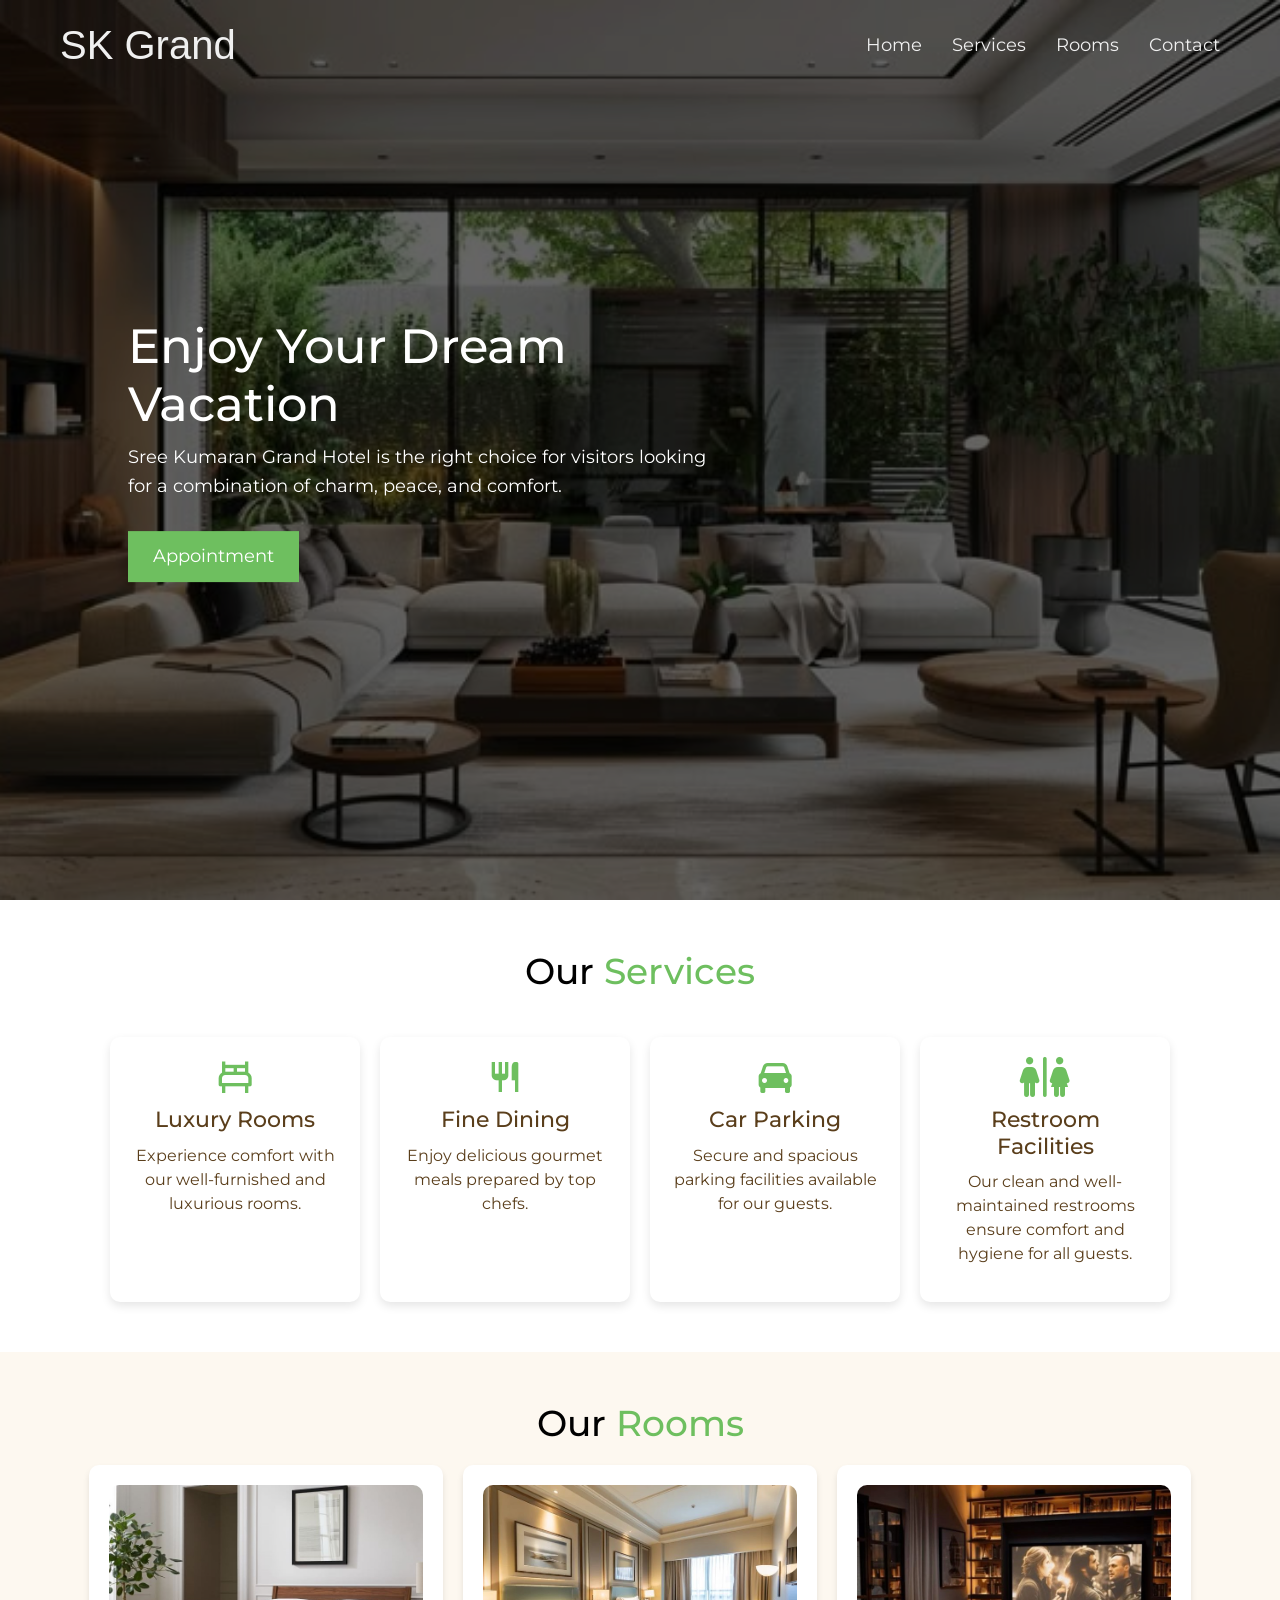
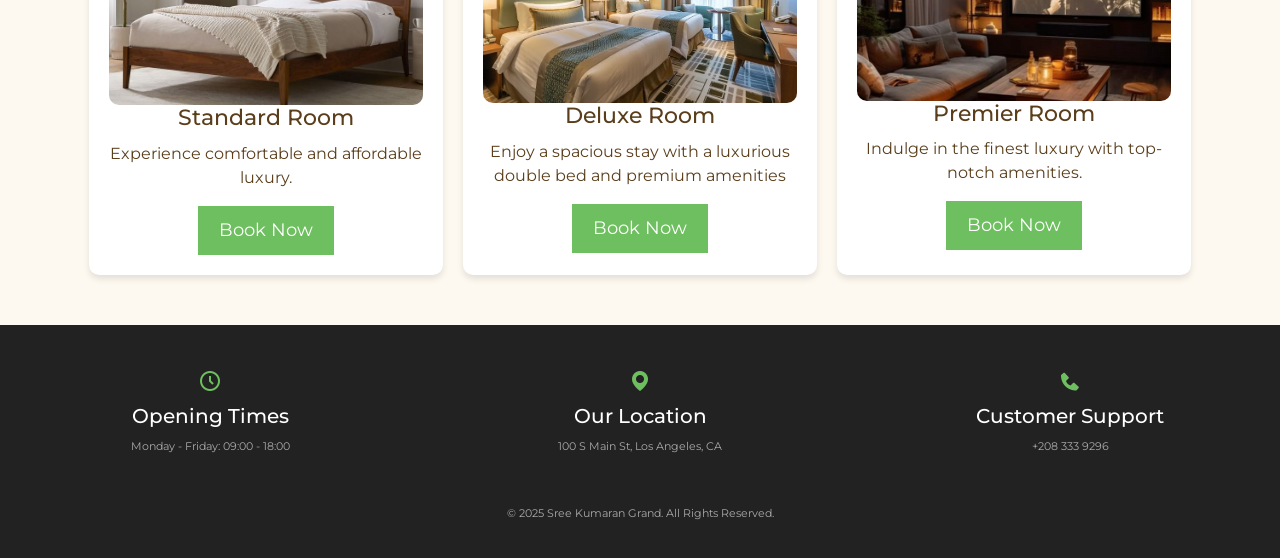
<file: index.html>
<!DOCTYPE html><html lang="en">
<head>
    <meta charset="UTF-8">
    <meta name="viewport" content="width=device-width, initial-scale=1.0">
    <title>Sk grand Hotel</title>
    <link href="https://fonts.googleapis.com/css2?family=Montserrat:wght@100..900&display=swap" rel="stylesheet">
    <link rel="stylesheet" href="https://cdnjs.cloudflare.com/ajax/libs/font-awesome/6.0.0/css/all.min.css">
    <link href="https://cdn.jsdelivr.net/npm/bootstrap@5.3.2/dist/css/bootstrap.min.css" rel="stylesheet">
    <link href='https://unpkg.com/boxicons@2.1.4/css/boxicons.min.css' rel='stylesheet'>
    <link rel="stylesheet" href="index.css">
</head>
<body>
    
    <header>
       
        <nav>
            <div class="logo">
                <p>SK Grand</p>
            </div>
            <div class="menu-toggle">&#9776;</div>
            <div class="nav-links">
                <a href="#home">Home</a>
                <a href="#services">Services</a>
                <a href="#rooms">Rooms</a>
                <a href="#contact">Contact</a>
            </div>
        </nav>
        <script>
            
                document.addEventListener('DOMContentLoaded', function() {
                    const menuToggle = document.querySelector('.menu-toggle');
                    const navLinks = document.querySelector('.nav-links');
                    
                    menuToggle.addEventListener('click', function() {
                        navLinks.classList.toggle('active');
                        this.classList.toggle('active');
                    });
                    
                    // Close menu when clicking on a link (optional)
                    document.querySelectorAll('.nav-links a').forEach(link => {
                        link.addEventListener('click', () => {
                            navLinks.classList.remove('active');
                            menuToggle.classList.remove('active');
                        });
                    });
                });
                
            // Simple Image Carousel
            document.addEventListener("DOMContentLoaded", function() {
                const images = document.querySelectorAll(".carousel img");
                let currentIndex = 0;
                
                function showNextImage() {
                    images[currentIndex].classList.remove("active");
                    currentIndex = (currentIndex + 1) % images.length;
                    images[currentIndex].classList.add("active");
                }
                
                setInterval(showNextImage, 5000);
            });
        </script>
        
    </header>

    <section id="home">
        <div class="hero">
            <div class="carousel">
                <img src="vitral.jpeg" alt="Hotel View" class="active">
                <img src="home.jpeg" alt="Hotel Lobby">
                <img src="back.jpeg" alt="Hotel Backside">
            </div>
            <div class="hero-text">
                <h1>Enjoy Your Dream Vacation</h1>
                <p>Sree Kumaran Grand Hotel is the right choice for visitors looking for a combination of charm, peace, and comfort.</p>
                <button>Appointment</button>
            </div>
          
               
           
            </div>
        </div>
    </div>
</div>
  </section>
<section class="services" id="services">
    <h2> <span style="color: black;">Our</span> Services</h2> <br>
    <div class="service-container">
        <div class="service-box">
            <i class='bx bx-bed'></i>
            <h3>Luxury Rooms</h3>
            <p>Experience comfort with our well-furnished and luxurious rooms.</p>
        </div>
        <div class="service-box">
            <i class='bx bx-restaurant'></i>
            <h3>Fine Dining</h3>
            <p>Enjoy delicious gourmet meals prepared by top chefs.</p>
        </div>
        <div class="service-box">
            <i class='bx bxs-car'></i>
            <h3>Car Parking</h3>
            <p>Secure and spacious parking facilities available for our guests.</p>
        </div>
        <div class="service-box">
            <i class="fa-solid fa-restroom"></i>  
            <h3>Restroom Facilities</h3>  
            <p>Our clean and well-maintained restrooms ensure comfort and hygiene for all guests.</p>
            
        </div>
    </div>
</section>
<section id="rooms">
    <h2><span style="color: black;">Our</span> Rooms</h2>
    <div class="room-container">
        <div class="room">
            <img src="stand1.jpeg" alt="Standard Room">
            <h3>Standard Room</h3>
            <p>Experience comfortable and affordable luxury.</p>
            <a href="#" class="btn">Book Now</a>
        </div>
        <div class="room">
            <img src="2bed.jpeg" alt="Deluxe Room">
            <h3>Deluxe Room</h3>
            <p>Enjoy a spacious stay with a luxurious double bed and premium amenities</p>
            <a href="#" class="btn">Book Now</a>
        </div>
        <div class="room">
            <img src="pre.jpeg" alt="Premier Room">
            <h3>Premier Room</h3>
            <p>Indulge in the finest luxury with top-notch amenities.</p>
            <a href="#" class="btn">Book Now</a>
        </div>
    </div>
</section>

<footer>
    <div class="cards" id="contact">
        <div class="card-1">
            <i class='bx bx-time-five'></i>
            <h5>Opening Times</h5>
            <p>Monday - Friday: 09:00 - 18:00</p>
        </div>
        <div class="card-2">
            <i class='bx bxs-map'></i>
            <h5>Our Location</h5>
            <p>100 S Main St, Los Angeles, CA</p>
        </div>
        <div class="card-3">
            <i class='bx bxs-phone'></i>
            <h5>Customer Support</h5>
            <p>+208 333 9296</p>
        </div>
    </div>

    <p>&copy; 2025 Sree Kumaran Grand. All Rights Reserved.</p>
</footer>

</body>
</html>
</file>
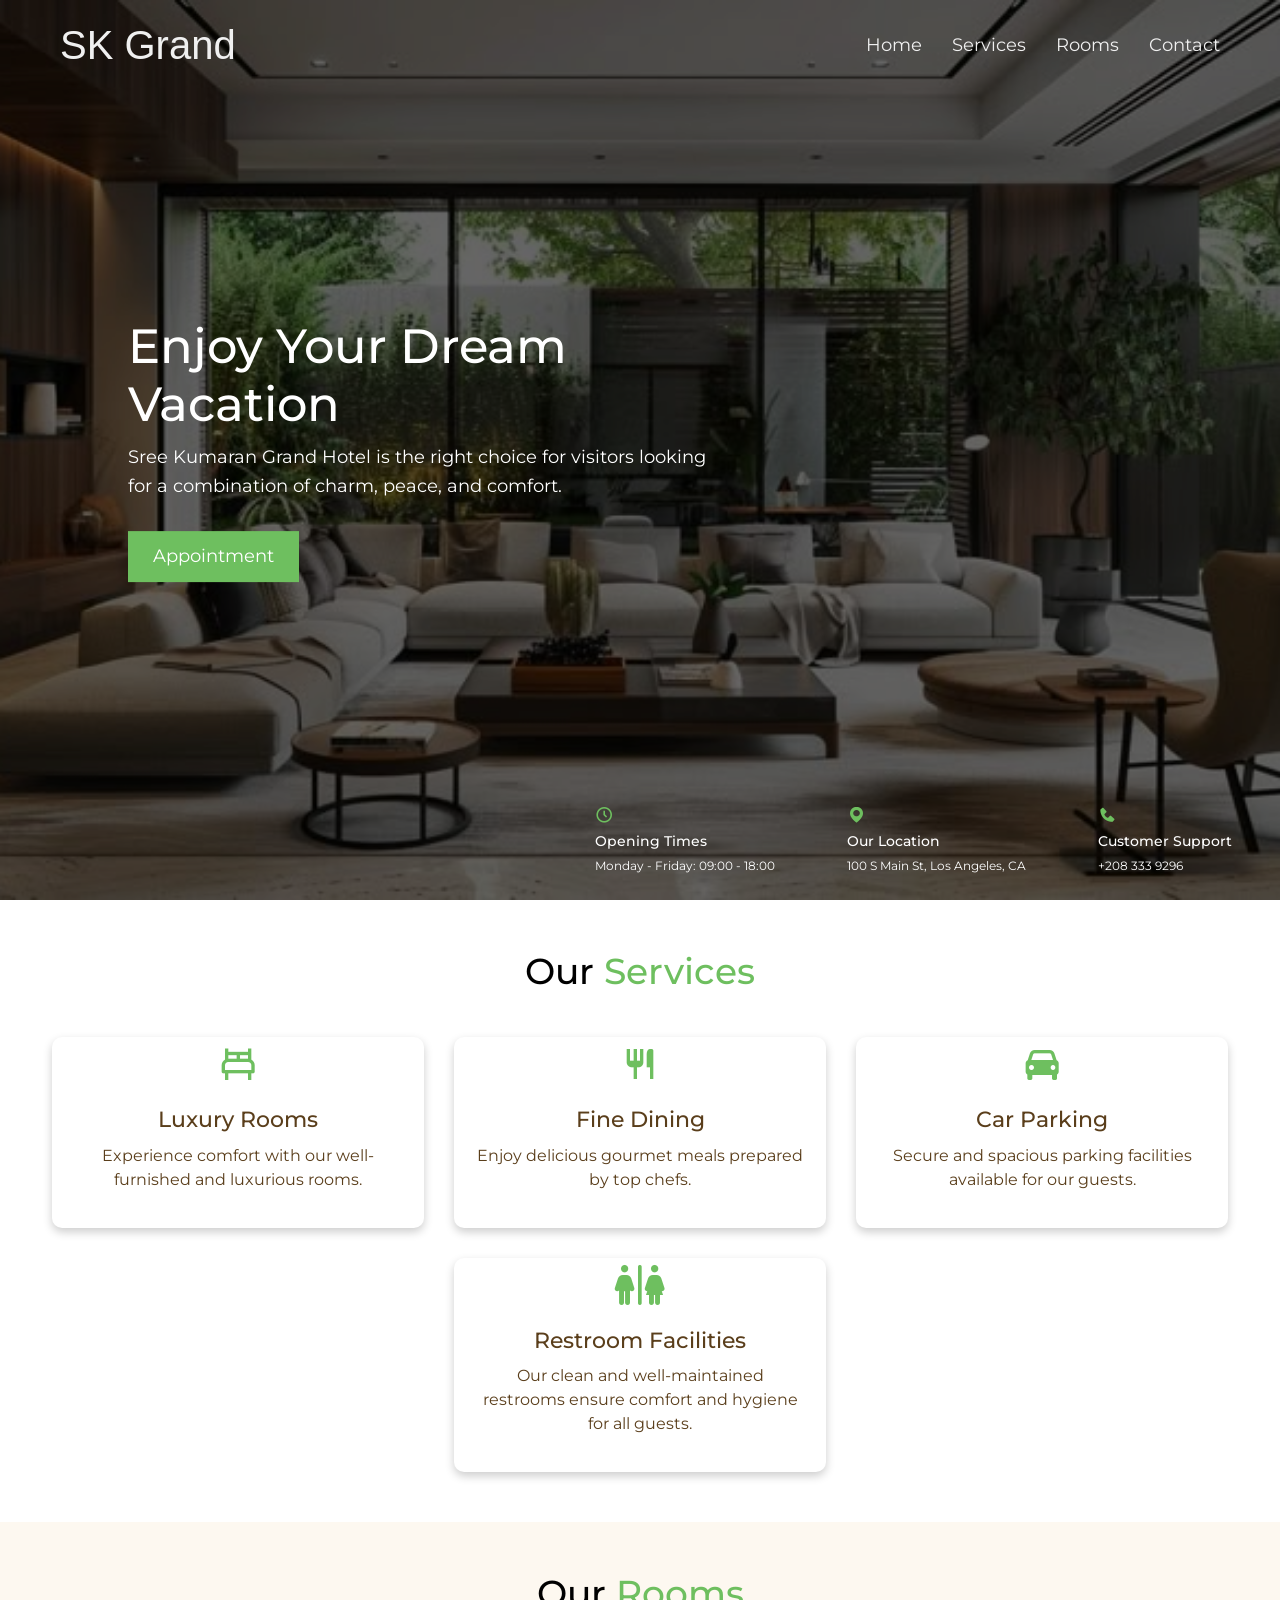
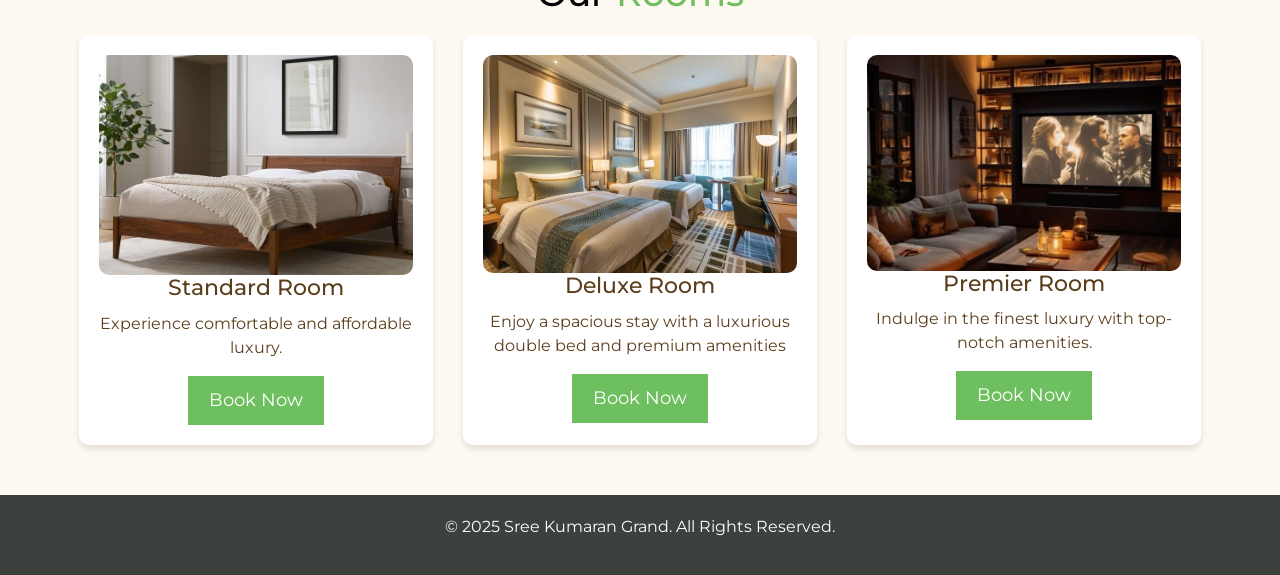
<file: hotel.html>
<!DOCTYPE html><html lang="en">
<head>
    <meta charset="UTF-8">
    <meta name="viewport" content="width=device-width, initial-scale=1.0">
    <title>Sk grand Hotel</title>
    <link href="https://fonts.googleapis.com/css2?family=Montserrat:wght@100..900&display=swap" rel="stylesheet">
    <link rel="stylesheet" href="https://cdnjs.cloudflare.com/ajax/libs/font-awesome/6.0.0/css/all.min.css">
    <link href="https://cdn.jsdelivr.net/npm/bootstrap@5.3.2/dist/css/bootstrap.min.css" rel="stylesheet">
    <link href='https://unpkg.com/boxicons@2.1.4/css/boxicons.min.css' rel='stylesheet'>
    <link rel="stylesheet" href="hotel.css">
</head>
<body>
    
    <header>
       
        <nav>
            <div class="logo">
                <p>SK Grand</p>
            </div>
            <div class="menu-toggle">&#9776;</div>
            <div class="nav-links">
                <a href="#home">Home</a>
                <a href="#services">Services</a>
                <a href="#rooms">Rooms</a>
                <a href="#contact">Contact</a>
            </div>
        </nav>
        <script>
            document.querySelector('.menu-toggle').addEventListener('click', function() {
                const navLinks = document.querySelector('.nav-links');
                navLinks.classList.toggle('show'); // Toggle the display of nav links
                this.classList.toggle('active'); // Optional: Rotate the toggle button when active
            
                // Close menu when clicking on links (optional)
                document.querySelectorAll(".nav-links a").forEach(link => {
                    link.addEventListener("click", () => {
                        navLinks.classList.remove("nav-active");
                        menuToggle.classList.remove("active");
                        document.body.style.overflow = "";
                    });
                });
            });
            // Simple Image Carousel
            document.addEventListener("DOMContentLoaded", function() {
                const images = document.querySelectorAll(".carousel img");
                let currentIndex = 0;
                
                function showNextImage() {
                    images[currentIndex].classList.remove("active");
                    currentIndex = (currentIndex + 1) % images.length;
                    images[currentIndex].classList.add("active");
                }
                
                setInterval(showNextImage, 5000);
            });
        </script>
        
    </header>

    <section id="home">
        <div class="hero">
            <div class="carousel">
                <img src="vitral.jpeg" alt="Hotel View" class="active">
                <img src="home.jpeg" alt="Hotel Lobby">
                <img src="back.jpeg" alt="Hotel Backside">
            </div>
            <div class="hero-text">
                <h1>Enjoy Your Dream Vacation</h1>
                <p>Sree Kumaran Grand Hotel is the right choice for visitors looking for a combination of charm, peace, and comfort.</p>
                <button>Appointment</button>
            </div>
          
               
            <div class="cards">
                <div class="card-1">
                    <i class='bx bx-time-five'></i>
                    <h5>Opening Times</h5>
                    <p>Monday - Friday: 09:00 - 18:00</p>
                </div>
                <div class="card-2">
                    <i class='bx bxs-map'></i>
                    <h5>Our Location</h5>
                    <p>100 S Main St, Los Angeles, CA</p>
                </div>
                <div class="card-3">
                    <i class='bx bxs-phone'></i>
                    <h5>Customer Support</h5>
                    <p>+208 333 9296</p>
                </div>
            </div>
        
            </div>
        </div>
    </div>
</div>
  </section>
<section class="services" id="services">
    <h2> <span style="color: black;">Our</span> Services</h2> <br>
    <div class="service-container">
        <div class="service-box">
            <i class='bx bx-bed'></i>
            <h3>Luxury Rooms</h3>
            <p>Experience comfort with our well-furnished and luxurious rooms.</p>
        </div>
        <div class="service-box">
            <i class='bx bx-restaurant'></i>
            <h3>Fine Dining</h3>
            <p>Enjoy delicious gourmet meals prepared by top chefs.</p>
        </div>
        <div class="service-box">
            <i class='bx bxs-car'></i>
            <h3>Car Parking</h3>
            <p>Secure and spacious parking facilities available for our guests.</p>
        </div>
        <div class="service-box">
            <i class="fa-solid fa-restroom"></i>  
            <h3>Restroom Facilities</h3>  
            <p>Our clean and well-maintained restrooms ensure comfort and hygiene for all guests.</p>
            
        </div>
    </div>
</section>
<section id="rooms">
    <h2><span style="color: black;">Our</span> Rooms</h2>
    <div class="room-container">
        <div class="room">
            <img src="stand1.jpeg" alt="Standard Room">
            <h3>Standard Room</h3>
            <p>Experience comfortable and affordable luxury.</p>
            <a href="#" class="btn">Book Now</a>
        </div>
        <div class="room">
            <img src="2bed.jpeg" alt="Deluxe Room">
            <h3>Deluxe Room</h3>
            <p>Enjoy a spacious stay with a luxurious double bed and premium amenities</p>
            <a href="#" class="btn">Book Now</a>
        </div>
        <div class="room">
            <img src="pre.jpeg" alt="Premier Room">
            <h3>Premier Room</h3>
            <p>Indulge in the finest luxury with top-notch amenities.</p>
            <a href="#" class="btn">Book Now</a>
        </div>
    </div>
</section>

<footer>
    <p>&copy; 2025 Sree Kumaran Grand. All Rights Reserved.</p>
</footer>
</body>
</html>
</file>
<file: index.css>
/* General Styles */
@import url('https://fonts.cdnfonts.com/css/ananda-black');
body {
     overflow-x: hidden;
    width: 100%;
    font-family: 'Montserrat', sans-serif;
    margin: 0;
    padding: 0;
    color: #5a3e1b; /* Sandal Color */
    background: #fff; /* White Background */
}

/* Navbar */
header {
    position: fixed;
    top: 0;
    width: 100%;
    z-index: 1000;
    
    background: transparent; /* Make header background transparent */
    padding: 15px 0; /* Added padding to header */
}

nav {
    display: flex;
    align-items: center;
    justify-content: space-between;
    max-width: 1200px;
    margin: 0 auto;
    padding: 0 20px; /* Changed from 15px to 0 on top/bottom */
    width: 100%; /* Ensure nav takes full width */
}

.logo p {
    font-family: 'Ananda Black', sans-serif;
    color: #f0f0f0;
    font-size: 2.5rem;
    margin: 0;
    padding: 0;
}

.nav-links {
    display: flex;
    gap: 30px;
    margin-left: auto; /* Pushes nav links to the right */
}
.nav-links a {
    color: #f0f0f0;
    text-decoration: none;
    font-size: 1.1rem;
    position: relative;
    padding: 5px 0;
    transition: all 0.3s ease;
}

.nav-links a:hover {
    color: #6ebf5f;
}

.nav-links a::after {
    content: '';
    position: absolute;
    bottom: 0;
    left: 0;
    width: 0;
    height: 2px;
    background: #6ebf5f;
    transition: width 0.3s ease;
}

.nav-links a:hover::after {
    width: 100%;
}

.menu-toggle {
    display: none; /* Hidden by default on desktop */
    font-size: 2rem;
    cursor: pointer;
    color: #74e701; /* Default color */
    transition: all 0.3s ease;
    padding: 5px 10px;
    border-radius: 4px;
}

/* Green color change when active */
.menu-toggle.active {
    color: #eaf0e9; /* Green color */
    background: rgba(110, 191, 95, 0.1); /* Light green background */
    transform: rotate(90deg);
}



/* Hero Section */
#home {
    position: relative;
    height: 100vh;
    margin-top:0px; /* Adjusted to prevent overlap with fixed header */
}

.hero {
    position: relative;
    width: 100%;
    height: 100%;
    overflow: hidden;
}

.carousel {
    position: relative;
    width: 100%;
    height: 100%;
}

.carousel img {
    width: 100%;
    height: 100%;
    object-fit: cover;
    position: absolute;
    top: 0;
    left: 0;
    opacity: 0;
    transition: opacity 1s ease-in-out;
}

.carousel img.active {
    opacity: 1;
}

.hero::after {
    content: "";
    position: absolute;
    top: 0;
    left: 0;
    width: 100%;
    height: 100%;
    background-color: rgba(0, 0, 0, 0.6); /* Darkens the hero section for contrast */
    pointer-events: none;
}

/* Hero Text */
.hero-text {
    position: absolute;
    top: 50%;
    left: 10%;
    transform: translateY(-50%);
    color: #fff;
    max-width: 600px;
    z-index: 1;
}

.hero h1 {
    font-size: 48px;
    margin-bottom: 10px;
}

.hero p {
    font-size: 18px;
    margin-bottom: 30px;
    line-height: 1.6;
}

button {
    background-color: #6ebf5f;
    color: white;
    font-family: 'Montserrat', sans-serif;
    font-size: 18px;
    padding: 12px 25px;
    border: none;
    border-radius: 0px;
    cursor: pointer;
    transition: all 0.3s ease;
}

button:hover {
    background-color: #56a84a;
    transform: translateY(-3px);
}


/* Services Section */
.services {
    text-align: center;
    padding: 50px 20px;
}

h2 {
    font-size: 36px;
    margin-bottom: 20px;
    color: #6ebf5f;
}

.service-container {
    display: flex;
    justify-content: center;
    flex-wrap: wrap;
    gap: 20px;
}

.service-box {
    background: white;
    padding: 20px;
    border-radius: 10px;
    text-align: center;
    width: 250px;
    box-shadow: 0 4px 10px rgba(0, 0, 0, 0.1);
}

.service-box i {
    font-size: 40px;
    color: #6ebf5f;
    margin-bottom: 10px;
}

h3 {
    font-size: 22px;
    margin-bottom: 10px;
}

/* Button */
.btn {
    background: #6ebf5f; /* Light Green */
    color: white;
    padding: 10px 20px;
    text-decoration: none;
    border-radius: 0px;
    font-size: 18px;
    transition: 0.3s;
}

.btn:hover {
    background: #56a84a; /* Darker green on hover */
}

/* Rooms Section */
#rooms {
    padding: 50px;
    text-align: center;
    background: #fdf8f0;
    color: #5a3e1b;
}

.room-container {
    display: flex;
    justify-content: center;
    gap: 20px;
}

.room {
    background: white;
    padding: 20px;
    border-radius: 10px;
    width: 30%;
    box-shadow: 0px 4px 6px rgba(0, 0, 0, 0.1);
}

.room img {
    width: 100%;
    border-radius: 10px;
}

footer {
    background: #222; /* Set a background for visibility */
    padding: 20px 0;
    text-align: center;
    color: #fff;
    position: relative;
    bottom: 0;
    width: 100%;
}

/* Ensure Cards Stay Inside Footer */
footer .cards {
    display: flex;
    justify-content: center;
    gap: 10px;
    flex-wrap: wrap; /* Allows wrapping on small screens */
    width: 100%;
    padding: 10px 0;
}

.card-1, .card-2, .card-3 {
    /* Semi-transparent background */
    padding: 15px;
    border-radius: 10px;
    color: white;
    flex: 1;
    min-width: 180px;
    text-align: center;
}

/* Footer Text */
footer p {
    margin-top: 10px;
    font-size: 11px;
    color: #aaa;
}

/* Make Icons Bigger */
i {
    color: #6ebf5f;
    font-size: 1.5rem; /* Adjust size as needed */
    margin-bottom: 10px; /* Add space below icon */
}

html {
    scroll-behavior: smooth;
  }
  

  
/* Media Queries for All Device Sizes */
@media only screen and (max-width: 1200px) {
    /* Large tablets and small laptops */
    nav {
        padding: 0 15px;
    }
    .hero-text {
        left: 5%;
        max-width: 500px;
    }
    .hero h1 {
        font-size: 42px;
    }
    .service-container {
        justify-content: space-around;
    }
}

@media only screen and (max-width: 992px) {
    /* Tablets landscape */
    .nav-links {
        gap: 15px;
    }
    .logo p {
        font-size: 2rem;
    }
    .hero h1 {
        font-size: 36px;
    }
    .hero p {
        font-size: 16px;
        margin-bottom: 20px;
    }
    .room-container {
        flex-wrap: wrap;
    }
    .room {
        width: 45%;
        margin-bottom: 20px;
    }
    footer .cards {
        flex-direction: column;
        align-items: center;
    }
    .card-1, .card-2, .card-3 {
        width: 80%;
        margin-bottom: 15px;
    }
}

@media only screen and (max-width: 768px) {
    /* Tablets portrait and large phones - ONLY CHANGED TOGGLE AND NAV SIZES */
    .nav-links {
        width: 65%; /* Reduced from 70% */
        padding-top: 70px; /* Reduced from 80px */
        gap: 20px; /* Reduced from 30px */
    }
    .nav-links a {
        font-size: 1.3rem; /* Reduced from 1.5rem */
        padding: 8px 15px; /* Reduced from 10px 20px */
    }
    .menu-toggle {
        font-size: 1.6rem; /* Added to control toggle size */
        padding: 6px; /* Reduced padding */
    }
    /* REST OF YOUR ORIGINAL 768px MEDIA QUERY REMAINS EXACTLY THE SAME */
    .nav-links {
        position: fixed;
        top: 0;
        right: -100%;
        height: 100vh;
        background: rgba(0, 0, 0, 0.95);
        flex-direction: column;
        align-items: center;
        justify-content: center;
        transition: right 0.4s ease-in-out;
        z-index: 999;
        margin: 0;
    }
    .nav-links.active {
        right: 0;
    }
    .nav-links a:hover {
        color: #6ebf5f;
        background: rgba(255, 255, 255, 0.1);
    }
    .menu-toggle {
        display: block;
        position: relative;
        z-index: 1000;
        background: transparent;
        border: none;
        cursor: pointer;
    }
    .menu-toggle.active {
        color: #6ebf5f;
    }
    .hero-text {
        left: 50%;
        transform: translate(-50%, -50%);
        text-align: center;
        width: 90%;
    }
    .hero h1 {
        font-size: 32px;
    }
    .service-box {
        width: 45%;
        min-width: 200px;
    }
}

@media only screen and (max-width: 576px) {
    /* Phones - ONLY CHANGED TOGGLE AND NAV SIZES */
    .nav-links {
        width: 70%; /* Reduced from 80% */
    }
    .nav-links a {
        font-size: 1.1rem; /* Reduced from 1.3rem */
        padding: 7px 12px; /* Reduced from 8px 15px */
    }
    .menu-toggle {
        font-size: 1.4rem; /* Reduced from 1.6rem */
        padding: 5px; /* Reduced padding */
    }
    /* REST OF YOUR ORIGINAL 576px MEDIA QUERY REMAINS EXACTLY THE SAME */
    .logo p {
        font-size: 1.8rem;
    }
    .hero h1 {
        font-size: 28px;
    }
    .hero p {
        font-size: 14px;
    }
    button, .btn {
        padding: 10px 18px;
        font-size: 16px;
    }
    .service-box {
        width: 100%;
    }
    .room {
        width: 100%;
    }
    footer .cards {
        width: 100%;
    }
    .card-1, .card-2, .card-3 {
        width: 90%;
    }
}

@media only screen and (max-width: 400px) {
    /* Small phones - ONLY CHANGED TOGGLE AND NAV SIZES */
    .nav-links {
        width: 75%; /* Reduced from 85% */
    }
    .nav-links a {
        font-size: 1rem; /* Minimum readable size */
        padding: 6px 10px; /* Minimal padding */
    }
    .menu-toggle {
        font-size: 1.2rem; /* Smallest practical size */
        padding: 4px; /* Minimal padding */
    }
    /* REST OF YOUR ORIGINAL 400px MEDIA QUERY REMAINS EXACTLY THE SAME */
    .logo p {
        font-size: 1.5rem;
    }
    .hero h1 {
        font-size: 24px;
    }
    .hero-text {
        width: 95%;
    }
    h2 {
        font-size: 28px;
    }
    h3 {
        font-size: 20px;
    }
}
</file>
<file: hotel.css>
/* General Styles */
@import url('https://fonts.cdnfonts.com/css/ananda-black');
body {
     overflow-x: hidden;
    width: 100%;
    font-family: 'Montserrat', sans-serif;
    margin: 0;
    padding: 0;
    color: #5a3e1b; /* Sandal Color */
    background: #fff; /* White Background */
}

/* Navbar */
header {
    position: fixed;
    top: 0;
    width: 100%;
    z-index: 1000;
    
    background: transparent; /* Make header background transparent */
    padding: 15px 0; /* Added padding to header */
}

nav {
    display: flex;
    align-items: center;
    justify-content: space-between;
    max-width: 1200px;
    margin: 0 auto;
    padding: 0 20px; /* Changed from 15px to 0 on top/bottom */
    width: 100%; /* Ensure nav takes full width */
}

.logo p {
    font-family: 'Ananda Black', sans-serif;
    color: #f0f0f0;
    font-size: 2.5rem;
    margin: 0;
    padding: 0;
}

.nav-links {
    display: flex;
    gap: 30px;
    margin-left: auto; /* Pushes nav links to the right */
}
.nav-links a {
    color: #f0f0f0;
    text-decoration: none;
    font-size: 1.1rem;
    position: relative;
    padding: 5px 0;
    transition: all 0.3s ease;
}

.nav-links a:hover {
    color: #6ebf5f;
}

.nav-links a::after {
    content: '';
    position: absolute;
    bottom: 0;
    left: 0;
    width: 0;
    height: 2px;
    background: #6ebf5f;
    transition: width 0.3s ease;
}

.nav-links a:hover::after {
    width: 100%;
}

.menu-toggle {
    display: none; /* Hidden by default on desktop */
    font-size: 2rem;
    cursor: pointer;
    color: #f0f0f0; /* Default color */
    transition: all 0.3s ease;
    padding: 5px 10px;
    border-radius: 4px;
}

/* Green color change when active */
.menu-toggle.active {
    color: #6ebf5f; /* Green color */
    background: rgba(110, 191, 95, 0.1); /* Light green background */
    transform: rotate(90deg);
}



/* Hero Section */
#home {
    position: relative;
    height: 100vh;
    margin-top:0px; /* Adjusted to prevent overlap with fixed header */
}

.hero {
    position: relative;
    width: 100%;
    height: 100%;
    overflow: hidden;
}

.carousel {
    position: relative;
    width: 100%;
    height: 100%;
}

.carousel img {
    width: 100%;
    height: 100%;
    object-fit: cover;
    position: absolute;
    top: 0;
    left: 0;
    opacity: 0;
    transition: opacity 1s ease-in-out;
}

.carousel img.active {
    opacity: 1;
}

.hero::after {
    content: "";
    position: absolute;
    top: 0;
    left: 0;
    width: 100%;
    height: 100%;
    background-color: rgba(0, 0, 0, 0.6); /* Darkens the hero section for contrast */
    pointer-events: none;
}

/* Hero Text */
.hero-text {
    position: absolute;
    top: 50%;
    left: 10%;
    transform: translateY(-50%);
    color: #fff;
    max-width: 600px;
    z-index: 1;
}

.hero h1 {
    font-size: 48px;
    margin-bottom: 10px;
}

.hero p {
    font-size: 18px;
    margin-bottom: 30px;
    line-height: 1.6;
}

button {
    background-color: #6ebf5f;
    color: white;
    font-family: 'Montserrat', sans-serif;
    font-size: 18px;
    padding: 12px 25px;
    border: none;
    border-radius: 0px;
    cursor: pointer;
    transition: all 0.3s ease;
}

button:hover {
    background-color: #56a84a;
    transform: translateY(-3px);
}

/* Cards Container */
.cards {
    display: flex;
    justify-content: space-between;
    gap: 5px;
    position: absolute;
    bottom: 0.5rem; /* Reset bottom so cards are not pushed out of view */
    left: 75%;
    transform: translateX(-50%);
    width: 70%;
    max-width: 750px;
    z-index: 2; /* Ensure cards appear above the hero section */
}

/* Individual Cards */
.card-1, .card-2, .card-3 {
    flex: 1;
    min-width: 150px;
    padding: 10px;
    border-radius: 0px;
    /* background: rgba(0, 0, 0, 0.3);
    backdrop-filter: blur(10px);
    box-shadow: 0 4px 6px rgba(0, 0, 0, 0.5); */
    color: #6ebf5f;
    position: relative;
    overflow: hidden;
}

/* Card Content Layout */
.card-content {
    display: flex;
    align-items: flex-start;
    gap: 20px;
}

/* Icon Styling */
i {
    font-size: 19px;
    color: #6ebf5f;
    flex-shrink: 0;
    position: relative;
    bottom: 0.8rem;
}

/* Text Content */
.card-text {
    flex: 1;
    text-align: left;
}

.cards h5 {
    margin: 0 0 10px 0;
    font-size: 0.85rem;
    color: #fff;
    line-height: 1.3;
    position: relative;
    bottom: 0.6rem;
}

.cards p {
    margin: 0;
    font-size: 0.75rem;
    color: #fff;
    line-height: 1;
    position: relative;
    bottom: 0.6rem;
}



/* Services Section */
.services {
    text-align: center;
    padding: 50px 20px;
}

h2 {
    font-size: 36px;
    margin-bottom: 20px;
    color: #6ebf5f;
}

.service-container {
    display: flex;
    justify-content: center;
    flex-wrap: wrap;
    gap: 20px;
}

.service-box {
    background: white;
    padding: 20px;
    border-radius: 10px;
    text-align: center;
    width: 250px;
    box-shadow: 0 4px 10px rgba(0, 0, 0, 0.2);
}

.service-box i {
    font-size: 40px;
    color: #6ebf5f;
    margin-bottom: 10px;
}

h3 {
    font-size: 22px;
    margin-bottom: 10px;
}

/* Button */
.btn {
    background: #6ebf5f; /* Light Green */
    color: white;
    padding: 10px 20px;
    text-decoration: none;
    border-radius: 0px;
    font-size: 18px;
    transition: 0.3s;
}

.btn:hover {
    background: #56a84a; /* Darker green on hover */
}

/* Rooms Section */
#rooms {
    padding: 50px;
    text-align: center;
    background: #fdf8f0;
    color: #5a3e1b;
}

.room-container {
    display: flex;
    justify-content: center;
    gap: 20px;
}

.room {
    background: white;
    padding: 20px;
    border-radius: 10px;
    width: 30%;
    box-shadow: 0px 4px 6px rgba(0, 0, 0, 0.1);
}

.room img {
    width: 100%;
    border-radius: 10px;
}

/* Footer */
footer {
    text-align: center;
    padding: 20px;
    background-color: #3d413d;
    color: white;
}



html {
    scroll-behavior: smooth;
  }
  

  

  
  /* Mobile View - Small Sidebar Menu */
@media (max-width: 768px) {
    /* Toggle Button - Always Visible */
    .menu-toggle {
        display: block;
        font-size: 2rem;
        cursor: pointer;
        color: #fff;
        transition: all 0.3s ease;
        padding: 10px;
        border-radius: 4px;
        position: fixed;
        top: 15px;
        right: 15px;
        z-index: 2000; /* Above everything */
    }

    /* Nav Links - Hidden Off-Screen by Default */
    .nav-links {
        position: fixed;
        top: 0;
       
        right: -200px; /* Start off-screen */
        width: 200px; /* Small sidebar width */
        height: 50vh;
        background-color: rgba(0, 0, 0, 0.9); /* Dark background */
        display: flex;
        flex-direction: column;
        align-items: center;
        justify-content: center;
        transition: right 0.3s ease-in-out;
        z-index: 1000;
    }

    /* Show Small Sidebar When Active */
    .nav-links.show {
        right: 0; /* Slide in */
    }

    /* Adjust Nav Link Styles */
    .nav-links a {
        color: white;
        font-size: 1.2rem;
        margin: 10px 0;
        text-decoration: none;
        transition: color 0.3s ease;
    }

    .nav-links a:hover {
        color: #6ebf5f;
    }

    /* Shrink Toggle Button When Menu is Open */
    .menu-toggle.active {
        background: rgba(255, 255, 255, 0.1);
        padding: 8px 12px;
        font-size: 1.8rem;
        transform: rotate(90deg);
    }
}


  
/* Ensure Mobile View Also Shows Cards in One Line */
@media (max-width: 768px) {
    .cards {
        display: flex;
        flex-wrap: nowrap; /* Keep side by side */
        gap: 5px;
        position: absolute; /* Allow for manual positioning */
        top: 33rem; /* Adjust this value to move the cards lower or higher */
        left: -1%; /* Adjust this value to move the cards left or right */
        transform: translateX(0); 
    }
    .card-1, .card-2, .card-3 {
        flex: 1 1 33%; /* Keep them equal in width */
    }
}


/* Default (Desktop) - Ensures proper layout on larger screens */
@media (min-width: 1024px) {
    .service-container, .room-container {
        display: flex;
        justify-content: center;
        flex-wrap: wrap;
        gap: 30px;
    }

    .service-box, .room {
        width: 30%;
        padding: 20px;
    }
}

/* Laptop (Medium Screens) */
@media (max-width: 1024px) {
    .service-container, .room-container {
        display: flex;
        flex-wrap: wrap;
        justify-content: center;
        gap: 20px;
    }

    .service-box, .room {
        width: 45%; /* Adjust width for a better fit */
        padding: 15px;
    }
}

/* Tablet (Smaller Screens) */
@media (max-width: 768px) {
    .service-container, .room-container {
        flex-direction: column;
        align-items: center;
        gap: 20px;
    }

    .service-box, .room {
        width: 80%;
        padding: 15px;
    }
}

/* Mobile (Very Small Screens) */
@media (max-width: 480px) {
    .service-container, .room-container {
        flex-direction: column;
        align-items: center;
        gap: 15px;
    }

    .service-box, .room {
        width: 90%; /* Make full width for small screens */
        padding: 10px;
    }
}
</file>
